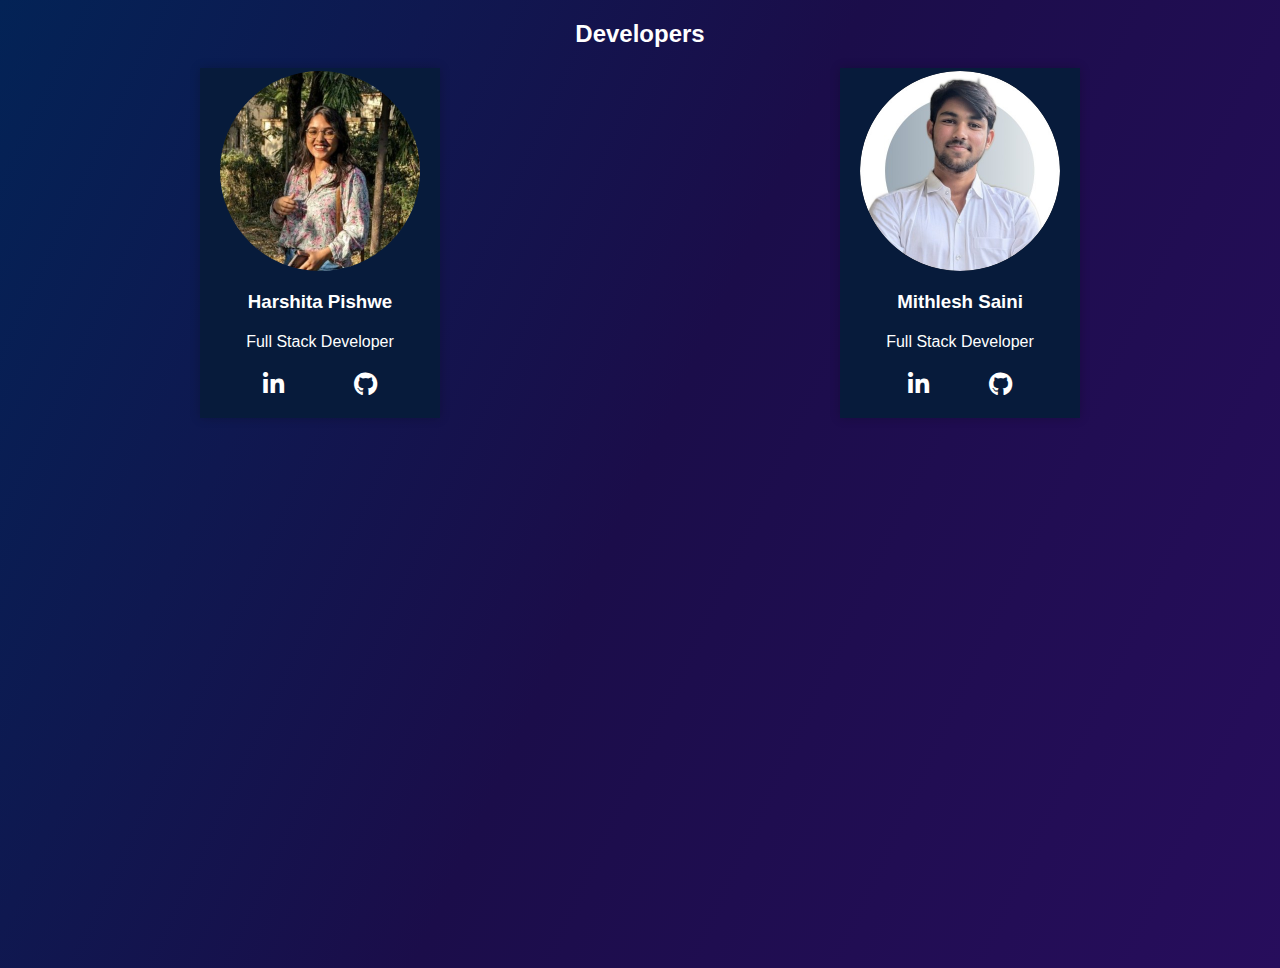
<file: developers.html>
<!DOCTYPE html>
<html lang="en">
<head>
    <meta charset="UTF-8">
    <meta name="viewport" content="width=device-width, initial-scale=1.0">
    <title>Developers</title>
    <link rel="stylesheet" href="/main.css">
    <link rel="stylesheet" href="https://cdnjs.cloudflare.com/ajax/libs/font-awesome/6.7.2/css/all.min.css" integrity="sha512-Evv84Mr4kqVGRNSgIGL/F/aIDqQb7xQ2vcrdIwxfjThSH8CSR7PBEakCr51Ck+w+/U6swU2Im1vVX0SVk9ABhg==" crossorigin="anonymous" referrerpolicy="no-referrer" />
    <style>
        h2 {
            text-align: center;
        }
        .container-main {
            display: flex;
            justify-content: center;
            align-items: start;
            height: 100vh;
        }
        .developers-container {
            max-width: 300px;
            height: 350px;
            margin: 0 auto;
            padding: 20px;
            display: flex;
            justify-content: center;
            align-items: center;
            box-sizing: border-box;
            background-color: #071b3b;
            box-shadow: 0 0 10px rgba(0, 0, 0, 0.2);
        }
        .developer {
            margin-bottom: 15px;
            display: flex;
            align-items: center;
            flex-direction: column;
        }
        .developer img {
            width: 200px;
            height: 200px;
            border-radius: 50%;
        }
        .developer h3 {
            margin: 20px;
            text-align: center;
        }
        .developer p {
            margin: 0;
            text-align: center;
        }
        .social-links {
            display: flex;
            justify-content: space-around;
            margin-top: 20px;
            font-size: x-large;
            transition: transform 3s ease;
        }
        .social-links :hover {
            transform: scale(1.2);
        }
        .social-links a {
            color: white;
        }

        @media (max-width: 768px) {
            .container-main {
                flex-direction: column;
            }
            .developers-container {
                margin-bottom: 20px;
            }
            .developer img {
                width: 150px;
                height: 150px;
            }
            .developers-container {
                max-width: 250px;
                height: 300px;
            }
        }
    </style>
</head>
<body>
    <h2>Developers</h2>
    <div class="container-main">
        <div class="developers-container">
            <div class="developer">
                <img src="/images/developer1.png" alt="Developer 1">
                <div>
                    <h3>Harshita Pishwe</h3>
                    <p>Full Stack Developer</p>
                    <div class="social-links">
                        <a href="https://www.linkedin.com/in/hpishwe/"><i class="fab fa-linkedin-in"></i></a>
                    <a href="https://github.com/hpishwe"><i class="fab fa-github"></i></a>
                    </div>
                </div>
            </div>
        </div>
        <div class="developers-container">
            <div class="developer">
                <img src="/images/developer2.png" alt="Developer 2">
                <div>
                    <h3>Mithlesh Saini</h3>
                    <p>Full Stack Developer</p>
                    <div class="social-links">
                        <a href="https://www.linkedin.com/in/meethp/"><i class="fab fa-linkedin-in"></i></a>
                    <a href="https://github.com/MeetMithlesh"><i class="fab fa-github"></i></a>
                    </div>
                    </div>
                </div>
            </div>
    </div>
</body>
</html>
</file>
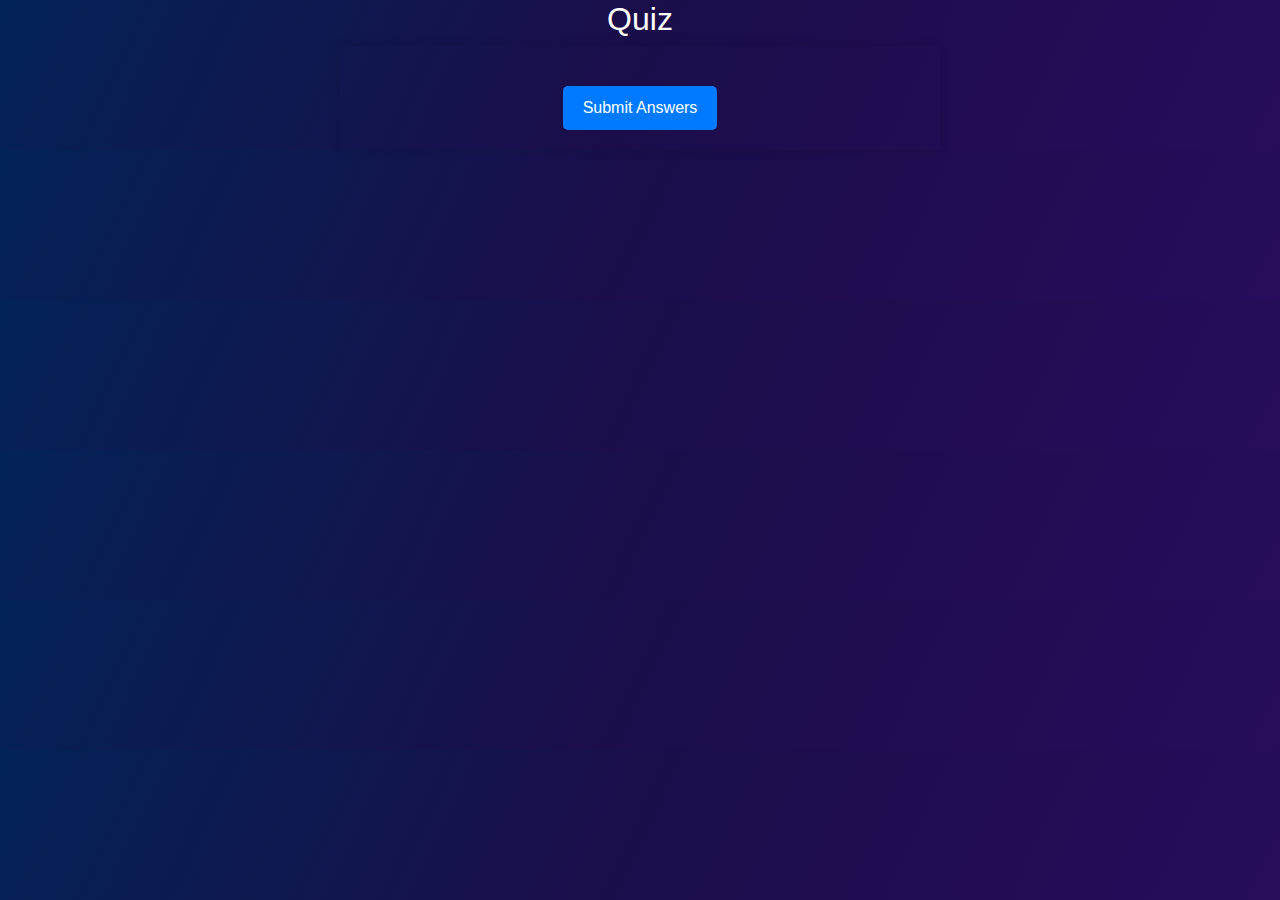
<file: quiz.html>
<!DOCTYPE html>
<html lang="en">
<head>
  <meta charset="UTF-8">
  <meta name="viewport" content="width=device-width, initial-scale=1.0">
  <title>Quiz</title>
    <script src="https://cdn.jsdelivr.net/npm/bootstrap@5.3.0-alpha1/dist/js/bootstrap.bundle.min.js"></script>
    <link href="https://cdn.jsdelivr.net/npm/bootstrap@5.3.3/dist/css/bootstrap.min.css" rel="stylesheet" integrity="sha384-QWTKZyjpPEjISv5WaRU9OFeRpok6YctnYmDr5pNlyT2bRjXh0JMhjY6hW+ALEwIH" crossorigin="anonymous">
    <link rel="stylesheet" href="/main.css">
    
  <style>

    h2 {
      text-align: center;
    }
    .question {
      margin-bottom: 15px;
    }
    .options {
      margin-left: 20px;
    }
    .options li {
      list-style-type: none;
      margin-bottom: 5px;
    }
    .discount {
      margin-top: 20px;
      font-size: 1.2em;
    }
    .quiz-container {
      max-width: 600px;
      margin: 0 auto;
      padding: 20px;
      display: flex;
      flex-direction: column;
    justify-content: center;
    align-items: center;
    box-sizing: border-box;
    box-shadow: 0 0 10px rgba(0, 0, 0, 0.1);
    }

    .btn-primary {
      background-color: #007bff;
      color: white;
      padding: 10px 20px;
      border: none;
      border-radius: 5px;
      cursor: pointer;
    }
    .button-container {
      text-align: center;
        margin-top: 20px;
    }
  </style>
</head>
<body>

  <h2>Quiz</h2>
<div class="quiz-container">
    <form id="questions-form" action="/api/submit-answers" method="POST">
        <div id="questions-container">
          <!-- Questions will be displayed here -->
        </div>
        <div class="button-container">
            <button type="submit" class="btn-primary">Submit Answers</button>
        </div>
      </form>
    
      <div id="discount" class="discount" style="display:none;">
        <p>Your total discount is: <span id="discount-amount">0%</span></p>
      </div>
</div>

  <script>
    let correctAnswers = []; // To store correct answers from the backend
    const API_BASE_URL = 'http://localhost:3000';
    // Fetch random questions and correct answers from the backend
    fetch(`${API_BASE_URL}/api/random-questions`)
      .then(response => response.json())
      .then(data => {
        const questionsContainer = document.getElementById('questions-container');
        correctAnswers = data.correctAnswers; // Save correct answers
        
        // Clear existing content
        questionsContainer.innerHTML = '';
        
        // Loop through the questions and display them with radio buttons
        data.questions.forEach((question, index) => {
          const questionElement = document.createElement('div');
          questionElement.classList.add('question');
          
          const questionText = document.createElement('p');
          questionText.textContent = `${index + 1}. ${question.question}`;
          questionElement.appendChild(questionText);
          
          const optionsList = document.createElement('ul');
          optionsList.classList.add('options');
          question.options.forEach((option, optionIndex) => {
            const optionItem = document.createElement('li');
            
            // Create radio button for each option
            const radio = document.createElement('input');
            radio.type = 'radio';
            radio.name = `question-${index}`;
            radio.value = option;
            
            // Create label for the radio button
            const label = document.createElement('label');
            label.textContent = option;
            
            optionItem.appendChild(radio);
            optionItem.appendChild(label);
            optionsList.appendChild(optionItem);
          });
          
          questionElement.appendChild(optionsList);
          questionsContainer.appendChild(questionElement);
        });
      })
      .catch(error => console.error('Error fetching questions:', error));

    // Handle form submission and send answers to backend
    document.getElementById('questions-form').addEventListener('submit', function(event) {
      event.preventDefault();
      
      const answers = [];
      const formData = new FormData(this);
      
      // Loop through all form fields and collect selected answers
      formData.forEach((value, key) => {
        answers.push({
          question: key,
          selectedOption: value
        });
      });

      // Send selected answers and correct answers to the backend
      fetch(`${API_BASE_URL}/api/submit-answers`, {
        method: 'POST',
        headers: {
          'Content-Type': 'application/json'
        },
        body: JSON.stringify({ answers, correctAnswers })
      })
      .then(response => response.json())
      .then(data => {
        // console.log('Answers submitted:', data);
        alert(`Your answers have been submitted!\n Congratulations! You got ${data.discount}% discount`);
        
        // Display the discount
        const discountElement = document.getElementById('discount');
        const discountAmount = document.getElementById('discount-amount');
        discountElement.style.display = 'block';
        discountAmount.textContent = `${data.discount}%`;
        // Add discount query parameter to the URL
        if(data.discount==0){
          var discountQueryParam = '?couponCode=BETTERLUCKNEXTTIME';
        }else if(data.discount==10){
          var discountQueryParam = '?couponCode=DISCOUNT10';
        }else if(data.discount==20){
            var discountQueryParam = '?couponCode=DISCOUNT20';
        }else if(data.discount==30){
            var discountQueryParam = '?couponCode=DISCOUNT30';
        }else if(data.discount==40){
            var discountQueryParam = '?couponCode=DISCOUNT40';
        }else if(data.discount==50){
            var discountQueryParam = '?couponCode=DISCOUNT50';
        }else {
            var discountQueryParam = '';
        }
        const urlParams = new URLSearchParams(window.location.search);
        urlParams.set('couponCode',discountQueryParam);
        
        const registerUrl = `/register.html?${urlParams}`;
        console.log(registerUrl);
        
        setTimeout(() => {
          window.location.href = registerUrl;
        }, 3000);

      })
      .catch(error => {
        console.error('Error submitting answers:', error);
        alert('Error submitting answers.');
      });
    });
  </script>
  
</body>
</html>
</file>
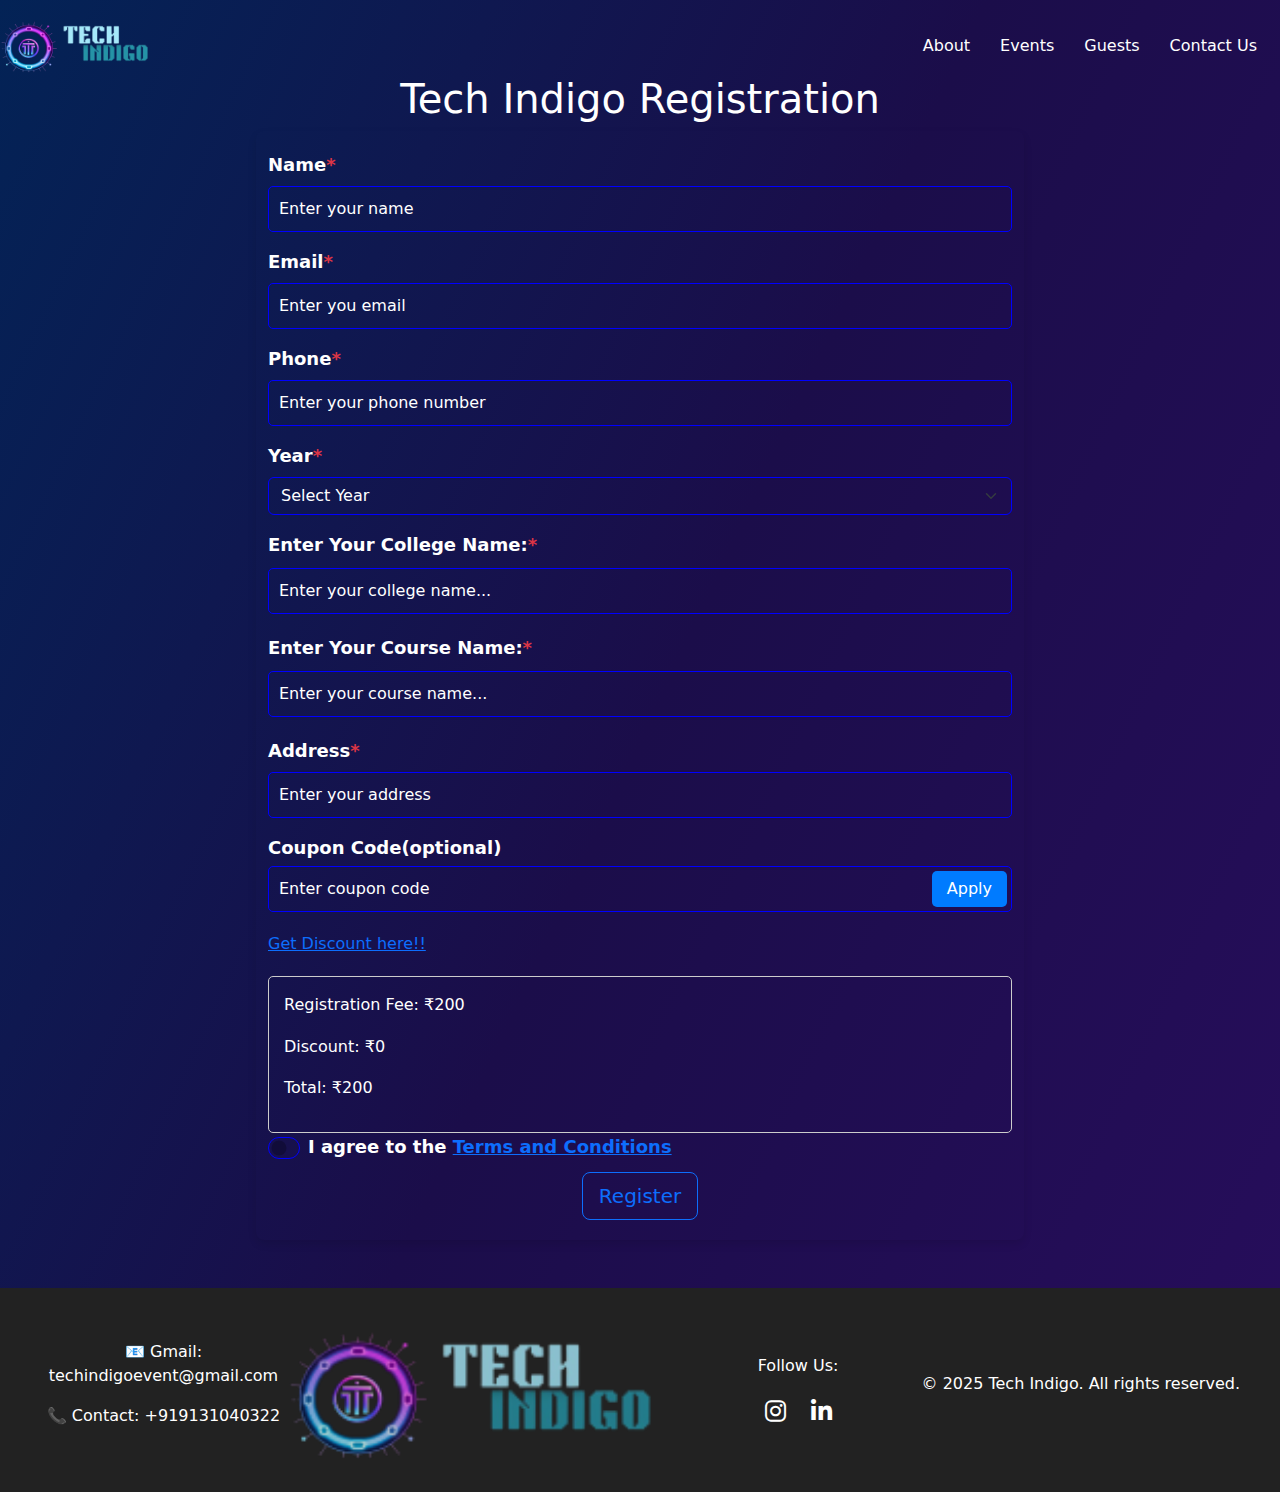
<file: register.html>
<!DOCTYPE html>
<html lang="en">
<head>
    <meta charset="UTF-8">
    <meta name="viewport" content="width=device-width, initial-scale=1.0">
    <title>Registration</title>
    <link rel="stylesheet" href="/main.css">
    <link rel="stylesheet" href="/register.css">
    <script src="https://cdn.jsdelivr.net/npm/bootstrap@5.3.0-alpha1/dist/js/bootstrap.bundle.min.js"></script>
    <link href="https://cdn.jsdelivr.net/npm/bootstrap@5.3.3/dist/css/bootstrap.min.css" rel="stylesheet" integrity="sha384-QWTKZyjpPEjISv5WaRU9OFeRpok6YctnYmDr5pNlyT2bRjXh0JMhjY6hW+ALEwIH" crossorigin="anonymous">
    <link rel="stylesheet" href="https://cdnjs.cloudflare.com/ajax/libs/font-awesome/6.7.2/css/all.min.css" integrity="sha512-Evv84Mr4kqVGRNSgIGL/F/aIDqQb7xQ2vcrdIwxfjThSH8CSR7PBEakCr51Ck+w+/U6swU2Im1vVX0SVk9ABhg==" crossorigin="anonymous" referrerpolicy="no-referrer" />
</head>
<body>
    <nav class="navbar">
        <div class="container-fluid">
          <!-- Logo -->
           <!-- Inside the navbar-brand anchor tag -->
    <a class="navbar-brand" href="/">
      <img src="/Component 1.png" alt="Tech Indigo Logo" height="50">
    </a>
    
          <a class="navbar-brand" href="#"></a>
          <!-- Desktop View Buttons -->
          <div class="d-none d-md-flex">
            <a class="nav-link" href="/#about">About</a>
            <a class="nav-link" href="/#events">Events</a>
            <a class="nav-link" href="/#guests">Guests</a>
            <a class="nav-link" href="/#contact">Contact Us</a>
          </div>
          <!-- Toggler for Smaller Resolutions -->
          <button class="navbar-toggler d-md-none" type="button" data-bs-toggle="offcanvas" data-bs-target="#offcanvasDarkNavbar" aria-controls="offcanvasDarkNavbar" aria-label="Toggle navigation">
            <span class="navbar-toggler-icon"></span>
          </button>
          <!-- Offcanvas Menu for Smaller Screens -->
          <div class="offcanvas offcanvas-end text-bg-dark" tabindex="-1" id="offcanvasDarkNavbar" aria-labelledby="offcanvasDarkNavbarLabel">
            <div class="offcanvas-header">
              <h5 class="offcanvas-title" id="offcanvasDarkNavbarLabel">Menu</h5>
              <button type="button" class="btn-close btn-close-white" data-bs-dismiss="offcanvas" aria-label="Close"></button>
            </div>
            <div class="offcanvas-body">
              <ul class="navbar-nav justify-content-end flex-grow-1 pe-3">
                <li class="nav-item">
                  <a class="nav-link" href="#about">About</a>
                </li>
                <li class="nav-item">
                  <a class="nav-link" href="#events">Events</a>
                </li>
                <li class="nav-item">
                  <a class="nav-link" href="#guests">Guests</a>
                </li>
                <li class="nav-item">
                  <a class="nav-link" href="#contact">Contact Us</a>
                </li>
              </ul>
            </div>
          </div>
        </div>
      </nav>


    <div class="registration-header">
        <h1 class="">Tech Indigo Registration</h1>
    </div>
<section class="d-flex justify-content-center">
  <div class="registration-form">
    <form action="/api/register" method="post" id="registration-form">
      <div class="container">
        <!-- College Input -->
        <div class="mb-3">
          <label for="name" class="form-label">Name<span class="text-danger">*</span></label>
          <input type="text" class="form-control" id="name" name="name" placeholder="Enter your name" required>
        </div>
        <div class="mb-3">
          <label for="email" class="form-label">Email<span class="text-danger">*</span></label>
          <input type="email" class="form-control" id="email" name="email" placeholder="Enter you email" required>
        </div>
        <div class="mb-3">
          <label for="phone" class="form-label">Phone<span class="text-danger">*</span></label>
          <input type='tel' class="form-control" id="phone" name="phone" placeholder="Enter your phone number" required>
        </div>
        <div class="mb-3">
          <label for="year" class="form-label">Year<span class="text-danger">*</span></label>
          <select class="form-select text-white" id="year" name="year" required style="background-color: transparent; border: 1px solid blue;">
            <option value="" disabled hidden selected>Select Year</option>
            <option value="1">1st Year</option>
            <option value="2">2nd Year</option>
            <option value="3">3rd Year</option>
            <option value="4">4th Year</option>
            <option value="5">5th Year</option>
          </select>
        </div>
        <label for="college-input">Enter Your College Name:<span class="text-danger">*</span></label>
        <div class="input-container">
          <input 
            type="text" 
            id="college-input" 
            placeholder="Enter your college name..." 
            oninput="filterOptions('college')"
            autocomplete="off" 
            name="college"
            />
            <ul id="college-dropdown">
            <li onclick="selectOption('college', this)"> School of Instrumentation (INST)</li>
            <li onclick="selectOption('college', this)">Indian Institute of Technology Indore (IITI)</li>
            <li onclick="selectOption('college', this)">National Institute of Technology (NIT)</li>
            <li onclick="selectOption('college', this)">Vellore Institute of Technology (VIT)</li>
            <li onclick="selectOption('college', this)">Human Resource Development Centre (HRDC)</li>
            <li onclick="selectOption('college', this)"> School of Aviation, Tourism and Hospitality Management (SATHM)</li>
            <li onclick="selectOption('college', this)"> School of Biochemistry (BIOCHEM)</li>
            <li onclick="selectOption('college', this)"> School of Biotechnology (BIOTECH)</li>
            <li onclick="selectOption('college', this)"> School of Chemical Sciences (CHEMICAL)</li>
            <li onclick="selectOption('college', this)"> School of Commerce (COMMERCE)</li>
            <li onclick="selectOption('college', this)"> School of Computer Science & Information Technology (SCSIT)</li>
            <li onclick="selectOption('college', this)"> School of Data Science & Forecasting (DSF)</li>
            <li onclick="selectOption('college', this)"> School of Economics (ECON)</li>
            <li onclick="selectOption('college', this)"> School of Education (EDU)</li>
            <li onclick="selectOption('college', this)"> School of Electronics (ELEX)</li>
            <li onclick="selectOption('college', this)"> School of Energy & Environmental Studies (SEES)</li>
            <li onclick="selectOption('college', this)"> School of Journalism & Mass Communication (SJMC)</li>
            <li onclick="selectOption('college', this)"> School of Law (LAW)</li>
            <li onclick="selectOption('college', this)"> School of Life Sciences (SLS)</li>
            <li onclick="selectOption('college', this)"> School of Languages</li>
            <li onclick="selectOption('college', this)"> School of Mathematics ( MATH)</li>
            <li onclick="selectOption('college', this)"> School of Pharmacy (PHARMACY)</li>
            <li onclick="selectOption('college', this)"> School of Physical Education (SPEDU)</li>
            <li onclick="selectOption('college', this)"> School of Physics ( PHYSICS)</li>
            <li onclick="selectOption('college', this)"> School of Statistics (STAT)</li>
            <li onclick="selectOption('college', this)"> School of Social Science (SOSS)</li>
            <li onclick="selectOption('college', this)"> Institute of Engineering & Technology (IET)</li>
            <li onclick="selectOption('college', this)"> Institute of Management Studies (IMS)</li>
            <li onclick="selectOption('college', this)"> International Institute of Professional Studies (IIPS)</li>
            <li onclick="selectOption('college', this)"> Information Technology Centre (ITC)</li>
            <li onclick="selectOption('college', this)"> Directorate of Physical Education & Sports (DPE)</li>
            <li onclick="selectOption('college', this)"> School of Library and Information Science (SLIS)</li>
            <li onclick="selectOption('college', this)"> Department of Life Long Learning (DOLLL)</li>
            <li onclick="selectOption('college', this)"> Educational Multimedia Research Centre (EMRC)</li>
            <li onclick="selectOption('college', this)"> Acropolis Institute of Technology and Research</li>
            <li onclick="selectOption('college', this)"> Shri G. S. Institute of Technology and Science</li>
            <li onclick="selectOption('college', this)"> Institute of Engineering and Science, IPS Academy</li>
            <li onclick="selectOption('college', this)"> Medi-Caps University</li>
          </ul>
        </div>
    
        <!-- Course Input -->
        <label for="course-input">Enter Your Course Name:<span class="text-danger">*</span></label>
        <div class="input-container">
          <input 
            type="text" 
            id="course-input" 
            placeholder="Enter your course name..." 
            oninput="filterOptions('course')"
            autocomplete="off" 
            name="course"
          />
          <ul id="course-dropdown">
            <li onclick="selectOption('course', this)">B.E./B.Tech in Computer Science Engineering</li>
            <li onclick="selectOption('course', this)">B.E./B.Tech in Mechanical Engineering</li>
            <li onclick="selectOption('course', this)">B.E./B.Tech in Electrical Engineering</li>
            <li onclick="selectOption('course', this)">B.E./B.Tech in Civil Engineering</li>
            <li onclick="selectOption('course', this)">B.E./B.Tech in Information Technology</li>
            <li onclick="selectOption('course', this)">Integrated M.Tech. in Information technology(IT)</li>
            <li onclick="selectOption('course', this)">Integrated Master of Computer Applications (MCA)</li>
            <li onclick="selectOption('course', this)">Integrated M.Tech in Artificial Intelligence & Data Science(AIDS)</li>
            <li onclick="selectOption('course', this)">Integrated M.Tech in Internet Of Things (IOT)</li>
            <li onclick="selectOption('course', this)">Integrated M.Tech in Electronic Embedded Systems(EES)</li>
            <li onclick="selectOption('course', this)">M.Sc</li>
            <li onclick="selectOption('course', this)">B.Sc</li>
          </ul>
        </div>
        <div>
            <div class="mb-3">
            <label for="address" class="form-label">Address<span class="text-danger">*</span></label>
            <input type="text" class="form-control" id="address" name="address" placeholder="Enter your address" required>
        </div>
        <div class="form-group">
          <label for="coupon" class="coupon-label">Coupon Code(optional)</label>
          <div class="coupon-container">
              <input type="text" id="coupon" placeholder="Enter coupon code" class="coupon-input" name="couponCode">
              <button type="button" id="apply-coupon">Apply</button>
          </div>
         
      </div>
      <a href="#" id="quiz-link">Get Discount here!!</a>
      <div id="fee-breakup">
          <p>Registration Fee: <span id="registration-fee">₹200</span></p>
          <p>Discount: <span id="discount">₹0</span></p>
          <p>Total: <span id="total">₹200</span></p>
      </div>    
        <div class="form-check form-switch">
          <input class="form-check-input bg-blue" type="checkbox" id="flexSwitchCheckDefault" required>
          <label class="form-check-label" for="flexSwitchCheckDefault">I agree to the <a href="./terms.html" id="T&C">Terms and Conditions</a></label>
        </div>
      <div class="d-flex justify-content-center">
        <button type="submit" class="btn btn-outline-primary btn-lg">Register</button>
      </div>
    </form>
    
  </div>
  <div id="coupon-popup" class="popup hidden">
    <div class="popup-content">
        <p id="popup-message"></p>
        <button id="close-popup" type="button">OK</button>
    </div>
</div>
<div id="errorContainer" style="color: red; text-align: center;"></div>
</section>



    <footer class="tech-indigo-footer mt-5 pt-4" >
      <div class="footer-left" id="contact">
        <p>📧 Gmail: techindigoevent@gmail.com</p>
        <p>📞 Contact: +919131040322</p>
      </div>
      <div class="footer-center">
        <img src="/Component 1.png" alt="Tech Indigo Logo" class="footer-logo">
      </div>
      <div class="footer-right">
        <p>Follow Us:</p>
        <div class="social-icons">
          
          
          <a href="https://www.instagram.com/tech.indigo?igsh=azZtYjNpbHM4dDQ4&utm_source=qr"><i class="fab fa-instagram"></i></a>
          <a href="https://www.linkedin.com/company/tech-indigo/?viewAsMember=true"><i class="fab fa-linkedin-in"></i></a>
        </div>
      </div>
  <div>
    <p>© 2025 Tech Indigo. All rights reserved.</p>
    <!-- <a href="https://www.linkedin.com/in/hpishwe/" class="text-decoration-none">
      <br>
      <p>Created By Harshita Pishwe with <i class="fa-solid fa-heart" style="color: #f90b3b;"></i></p>
    </a> -->
  </div>
    </footer>
      <script src="/script2.js">


      </script>
</body>
</html>
</file>
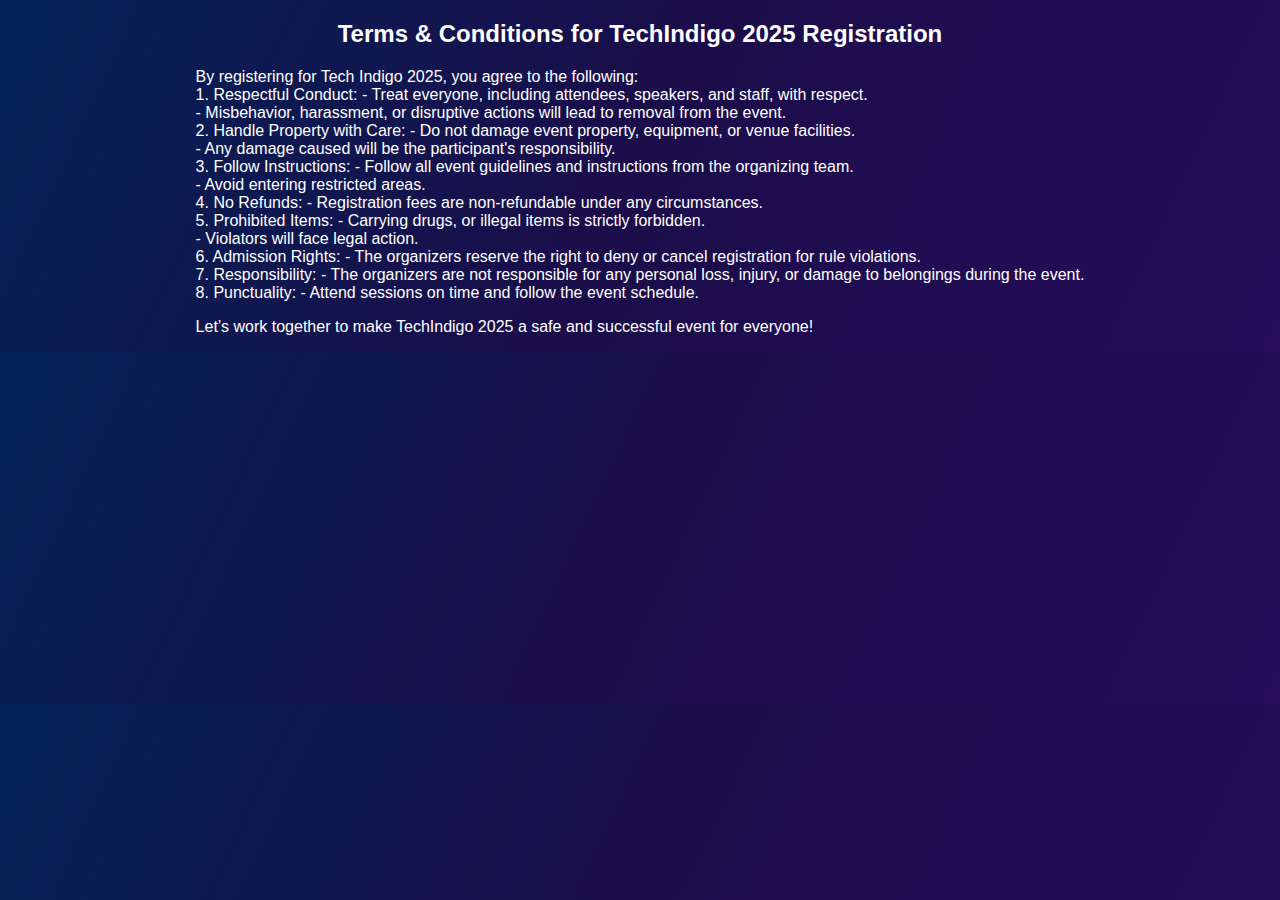
<file: terms.html>
<!DOCTYPE html>
<html lang="en">
<head>
    <meta charset="UTF-8">
    <meta name="viewport" content="width=device-width, initial-scale=1.0">
    <title>Terms & Conditions</title>
    <link rel="stylesheet" href="/main.css">
    <style>

        .terms-box{
            width: 100%;;
            box-sizing: border-box;
            display: flex;
            justify-content: center;
        
        }j
        .box{
            margin-top: 4px;
            padding: 20px;
            max-width: 800px;
            line-height: 2;
            border-radius: 10px;
            box-shadow: 
                0 0 15px rgba(0, 255, 255, 0.5), 
                0 0 30px rgba(0, 255, 255, 0.5), 
                0 0 45px rgba(0, 255, 255, 0.5);
        }

        .t-head{
            text-align: center;
        }

    </style>
</head>
<body>
    
    <h2 class="t-head">Terms & Conditions for TechIndigo 2025 Registration</h2>
    <div class="terms-box">

<div class="box">By registering for Tech Indigo 2025, you agree to the following:  
    <br>
    1. Respectful Conduct:  
       - Treat everyone, including attendees, speakers, and staff, with respect.  <br>
       - Misbehavior, harassment, or disruptive actions will lead to removal from the event.  
    <br>
    2. Handle Property with Care: 
       - Do not damage event property, equipment, or venue facilities.  <br>
       - Any damage caused will be the participant's responsibility.  
    <br>
    3. Follow Instructions:  
       - Follow all event guidelines and instructions from the organizing team.  <br>
       - Avoid entering restricted areas.  
    <br>
    4. No Refunds:  
       - Registration fees are non-refundable under any circumstances.  
    <br>
    5. Prohibited Items:  
       - Carrying drugs, or illegal items is strictly forbidden.  <br>
       - Violators will face legal action.  
    <br>
    6. Admission Rights:  
       - The organizers reserve the right to deny or cancel registration for rule violations.  
    <br>
    7. Responsibility:  
       - The organizers are not responsible for any personal loss, injury, or damage to belongings during the event.  
    <br>
    8. Punctuality:  
        - Attend sessions on time and follow the event schedule.  
    <br>
    <p class="text-align-center">Let’s work together to make TechIndigo 2025 a safe and successful event for everyone!</p></div>
    </div>
</body>
</html>
</file>
<file: main.css>
html {
    scroll-behavior: smooth;
  }
  ::-webkit-scrollbar{
    display: none;
  }
  body {
    margin: 0;
    padding: 0;
    /* height: 100vh; */
    background: linear-gradient(115deg, #032356 0%, #1B0D4A 50%, #270D5C 100%);
    color: white; /* Ensures text is visible on the dark background */
    font-family: Arial, sans-serif; /* You can change the font */
  }

  /* Navbar styling */
.navbar {
    /* background: rgba(0, 0, 0, 0.4); Black background with 40% opacity */
    color: white;
    padding-bottom: 8px;
    height: 75px;
    transition: background 0.3s ease;
  }

  .navbar .container-fluid {
    padding: 0 8px 0 0;
  }
  .navbar.scrolled {
    background: rgba(0, 0, 0, 0.6); /* Black with 60% opacity */
  }
  /* Logo styling */
  .navbar-brand {
    font-weight: bold;
    font-size: 20px;
    color: white;
  }
  .navbar-brand img{
    height: 65px;

  }
  /* Desktop view links */
  .nav-link {
    color: white; /* Default text color */
    margin: 0 15px;
    text-decoration: none;
    transition: color 0.3s;
  }
  
  .nav-link:hover {
    color: #007bff; /* Blue color on hover */
  }
  
  /* Hide offcanvas for larger screens */
  .offcanvas {
    display: none; /* Default hidden */
  }
  
  /* Show offcanvas for smaller screens */
  @media (max-width: 768px) {
    .offcanvas {
      display: block;
    }
    .d-md-flex {
      display: none !important;
    }
  }
  

  .nav-link:hover {
    color: magenta;
    
    transform: scale(1.1);
  }
  
  .hero-image-container {
    position: relative;
    height: 100vh; /* Full viewport height */
    overflow: hidden;
    display: flex;
    align-items: center;
    justify-content: center;
    /* width: 100%; */
    /* text-align: center; */
    /* margin-top: 100px; Adjust this value to control the distance below the navbar */
  }

  
.hero-video {
  position: absolute;
  top: 0;
  left: 0;
  width: 100%;
  height: 100%;
  object-fit: cover; /* Ensures video covers the section */
  z-index: -1;
  }

  .text-container {
    text-align: center;
    margin-top: 20px;
    padding: 10px;
  }
  
  .main-title {
    font-size: 2.5rem; /* Responsive large text */
    font-weight: bold;
    color: #ffffff;
  }
  
  .sub-title {
    font-size: 1.25rem; /* Responsive smaller text */
    color: #cccccc; /* Lighter color for the subheading */
  }
  
  /* Responsive adjustments */
  @media (max-width: 768px) {
    .main-title {
      font-size: 2rem;
    }
    .sub-title {
      font-size: 1rem;
    }
  }
/* Mission container styling */
.mission-container {
  text-align: center;
  margin: 40px auto;
  padding: 20px;
  background: rgba(255, 255, 255, 0.1); /* Semi-transparent background */
  border-radius: 20px;
  max-width: 1148px; /* Matches the main image width */
  padding-left: 30px; /* Add padding for semi-transparent background */
  padding-right: 30px; /* Add padding for semi-transparent background */
}

/* Mission title styling */
.mission-title {
  font-size: 1.8rem;
  color: #ffffff;
  margin-bottom: 20px;
}

/* Mission grid styling */
.mission-grid {
  display: flex;
  justify-content: space-around;
  gap: 20px;
  flex-wrap: wrap;
  padding: 20px 0; /* Add some vertical padding */
}

/* Mission item styling */
.mission-item {
  flex: 1;
  min-width: 200px; /* Adjust for smaller screens */
  max-width: 300px; /* Prevent items from being too wide */
  text-align: center;
  transition: transform 0.3s ease, background-color 0.3s ease;
  padding: 20px;
  border-radius: 15px;
}

/* Align text directly below the image */
.mission-item img {
  display: block;
  margin: 0 auto; /* Center the image */
}

.mission-text {
  margin-top: 10px; /* Space between the image and text */
  font-size: 1.2rem;
  color: #ffffff;
}

/* Hover effect */
.mission-item:hover {
  transform: translateY(-10px);
  background: rgba(255, 255, 255, 0.2);
  height: auto;
}

/* Mission icon styling */
.mission-icon {
  width: 80px;
  height: 80px;
}
.hover-text {
  position: absolute;
  bottom: 10px;
  left: 50%;
  transform: translateX(-50%);
  color: white;
  padding: 5px 10px;
  border-radius: 5px;
  opacity: 0;
  pointer-events: none;
  transition: opacity 0.3s ease;
}
/* Responsive design */
@media (max-width: 768px) {

  .mission-container {
    margin: 0 20px; /* Add margin to prevent the box from touching the screen edges */
    padding: 20px; /* Maintain internal spacing for the content */
    border-radius: 10px; /* Optional: Add rounded corners for a polished look */
    box-shadow: 0 4px 8px rgba(0, 0, 0, 0.1); /* Optional: Add a subtle shadow */
  }

  .mission-grid {
    gap: 15px; /* Reduce the gap between grid items for smaller screens */
  }

  .mission-item {
    flex: 1 1 auto; /* Adjust the flex behavior for smaller screens */
  }
  .mission-grid {
    flex-direction: column;
    align-items: center;
  }

  .mission-item {
    margin-bottom: 20px;
  }
}





.dep-part{
  /* height: 55vh; */
  max-height: max-content;
  width: 90%;
  display: flex;
  color: white;
  background-color: #071b3b;
  border-radius: 15px;
  justify-content: space-around;
  padding: 50px;
  margin: 20px auto; 
}

.dep-content{
  height: 100%;
  
  width: 50%;
}

.dep-content-img img{
  height: 65%;
  width: 65%;
  object-fit: cover;
  object-position: center;
}
.dep-content-img{
  display: flex;
  align-items: center;
  justify-content: center;
}
@media (max-width: 768px) {
  .dep-part {
    flex-direction: column-reverse;
    height: auto;
    padding: 20px;
  }

  .dep-content {
    width: 100%;
  }

  .dep-content-img img {
    height: 30%;
    width: 30%;
    align-items: center;
  }
}


.timeline {
  position: relative;
  width: 80%;
  height: 150vh;
  margin: 50px auto;
}

.line {
  position: absolute;
  width: 4px;
  height: 100%; /* Increase the height of the line to fit all items */
  background: white;
  left: 50%;
  transform: translateX(-50%);
  z-index: 1;
}

.timeline-item {
  position: relative;
  margin: 168px 0; /* Increase margin to add more distance between dots */
  display: flex;
  align-items: center;
  opacity: 0; /* Initially hidden */
  transform: translateY(20px);
  transition: opacity 0.3s ease, transform 0.3s ease;
}

.dot {
  position: relative;
  width: 20px; /* Adjust size of the dot */
  height: 20px; /* Adjust size of the dot */
  background: transparent; /* Empty inside */
  border: 3px solid gray; /* Add a border */
  border-radius: 50%;
  z-index: 2;
  left: calc(50% - 10px); /* Center the dot */
  transform: scale(0.8);
  transition: background 0.3s ease, transform 0.3s ease, border-color 0.3s ease;
}

.timeline-item .content {
  position: absolute;
  background: #a5e9fb ;
  padding: 15px;
  border-radius: 5px;
  width: 40%;
  text-align: left;
  left: calc(50% + 30px);
  transform: scale(1);
  transition: transform 0.3s ease;
  box-shadow: 0 0 15px rgba(0, 150, 200, 0.7), 
              0 0 30px rgba(0, 150, 200, 0.5);
}

.timeline-item:nth-child(even) .content {
  left: auto;
  right: calc(50% + 30px);
}

.timeline-item.visible {
  opacity: 1;
  transform: translateY(0);
}

.timeline-item.visible .dot {
  background: white; /* Fill the dot after it is triggered */
  border-color: white; /* Change border color when triggered */
  transform: scale(1);
}

.timeline-item .content:hover {
  transform: scale(1.1); /* Hover to scale up the box */
  box-shadow: 0 0 25px rgba(0, 150, 200, 1), 
  0 0 50px rgba(0, 150, 200, 0.8), 
  0 0 75px rgba(0, 150, 200, 0.6);
}

.register-tag{
  display: flex ;
}
/* Register part */

.registration-part{
  height: 55vh;
  width: 90%;
  display: flex;
  color: white;
  background-color: #071b3b;
  border-radius: 15px;
  justify-content: space-around;
  padding: 50px;
  margin: 20px auto; 
}

.register-content{
  height: 100%;
  width: 50%;
}

.register-content-img img{
  height: 100%;
  width: 100%;
  object-fit: cover;
  object-position: center;
}

@media (max-width: 768px) {
  .registration-part {
    flex-direction: column-reverse;
    height: auto;
    padding: 20px;
  }

  .register-content {
    width: 100%;
  }

  .register-content-img img {
    height: 30%;
    align-items: center;
  }
}

/* Honeycomb Section Styles */
.honeycomb-container {
  padding: 50px 20px;
  text-align: center;

}

.hex-row {
  display: flex;
  justify-content: center;
  margin: -65px 0;
}

.hexagon {
  position: relative;
  overflow: hidden;
  color: #f5f5f5;
  width: 200px;
  height: 200px;
  margin: 10px 4px;
  background-color: #f5f5f5;
  clip-path: polygon(50% 0%, 100% 25%, 100% 75%, 50% 100%, 0% 75%, 0% 25%);
  display: flex;
  justify-content: center;
  align-items: center;
  transition: transform 0.3s ease, opacity 0.3s ease;
}

.hexagon img {
  height: 100%;
  width: 100%;
  object-position: center;
  object-fit: cover;
  transition: opacity 0.3s ease;
}

.hexagon:hover {
  transform: scale(1.1);
  /* box-shadow: 0 0 20px 10px rgba(228, 182, 16, 0.6); */
}

.hexagon::after {
  content: attr(data-hover);
  position: absolute;
  bottom: 10px;
  font-size: 14px;
  font-weight: bold;
  color: #000;
  width: 100%;
  text-align: center;
  opacity: 0;
  transition: opacity 0.3s ease;
}

.hexagon:hover::after {
  opacity: 1;
}
.hexagon .overlay {
  position: absolute;
  top: 0;
  left: 0;
  width: 100%;
  height: 100%;
  background: rgba(0, 0, 0, 0.4); /* Translucent black */
  color: white;
  font-size: 16px;
  font-weight: bold;
  display: flex;
  justify-content: center;
  align-items: center;
  opacity: 0;
  transition: opacity 0.3s ease;
  clip-path: inherit; /* Match the hexagon shape */
}
.hexagon:hover .overlay {
  opacity: 1;
}

.hexagon:hover img {
  opacity: 0.5;
}

/* Footer styling */
.tech-indigo-footer {
  display: flex;
  flex-wrap: wrap;
  align-items: center;
  justify-content: space-between;
  background-color: #222;
  color: #fff;
  padding: 20px 40px;
  text-align: center;
}

.footer-left,
.footer-right {
  flex: 1;
  min-width: 200px;
}

.footer-center {
  flex: 1;
  display: flex;
  justify-content: center;
  align-items: center;
}

.footer-logo {
  height: 160px;
  width:auto ;
  opacity: 0.8;
  transition: opacity 0.3s ease;
}

.footer-logo:hover {
  opacity: 5;
}

.social-icons a {
  color: #fff;
  text-decoration: none;
  margin: 0 10px;
  font-size: 1.5rem;
  transition: color 0.3s ease;
}

.social-icons a:hover {
  color: #1da1f2; /* Twitter blue as a hover example */
}

/* Responsive design */
@media (max-width: 768px) {
  .tech-indigo-footer {
    flex-direction: column;
    text-align: center;
  }

  .footer-left,
  .footer-right,
  .footer-center {
    flex: unset;
    margin: 10px 0;
  }
  .footer-logo {
    height: 120px;
  }
}

/* Tablets and Smaller Devices */
@media (max-width: 768px) {
  .timeline {
    width: 90%; /* Adjust the width for smaller screens */
    height: auto; /* Allow dynamic height */
  }

  .line {
    display: none; /* Hide the vertical line */
  }

  .timeline-item {
    margin: 60px 0; /* Adjust spacing between boxes */
    flex-direction: column; /* Ensure vertical stacking */
  }

  .dot {
    display: none; /* Remove dots */
  }

  .timeline-item .content {
    width: 90%; /* Increase content box width */
    padding: 15px; /* Add some padding */
    text-align: center; /* Center the text for better readability */
    margin: 0 auto; /* Center the box */
    position: static; /* Remove absolute positioning */
  }
}

/* Mobile Devices (Extra Small Screens) */
@media (max-width: 480px) {
  .timeline {
    width: 100%; /* Use the full screen width */
    padding: 0 10px; /* Add padding to the sides */
  }

  .line {
    display: none; /* Ensure the line is hidden */
  }

  .dot {
    display: none; /* Ensure dots are removed */
  }

  .timeline-item {
    margin: 40px 0; /* Reduce spacing for a more compact layout */
  }

  .timeline-item .content {
    font-size: 14px; /* Reduce font size for small screens */
    width: 100%; /* Take up the full width */
    padding: 10px; /* Add some padding */
    text-align: center; /* Keep the text centered */
  }
}

/* Media Queries for Responsive Design */
@media (max-width: 768px) {
  .hexagon {
    width: 80px; /* Reduced size */
    height: 80px; /* Reduced size */
  }

  .hex-row {
    flex-wrap: wrap;
    justify-content: center;
    margin: -37px 0; /* Adjust margin for smaller screens */
  }

  .hexagon img {
    /* max-width: 70%;
    max-height: 70%; */
    height: 100%;
    width: 100%;
    object-position: center;
    object-fit: cover;
  }
  .hexagon .overlay {
    font-size: 8px;
  }
}

@media (max-width: 480px) {
  .hexagon {
    width: 60px; /* Further reduced size */
    height: 60px; /* Further reduced size */
    margin: 2px;
  }

  .hexagon img {
    /* max-width: 50%;
    max-height: 50%; */
    height: 100%;
    width: 100%;
    object-position: center;
    object-fit: cover;
  }

  .hex-row {
    margin: -17px 0; /* Adjust margin for even smaller screens */
  }

  .hexagon .overlay {
    font-size: 5px;
  }

  .hero-video{
    object-fit: contain;
  }
  .hero-image-container{
    height: 350px;
    margin-bottom: -150px;
  }
}

.tech-countdown-wrapper {
  text-align: center;
  padding: 30px;
}

.tech-countdown-wrapper h2 {
  font-size: 2rem;
  color: #00d4ff;
  text-transform: uppercase;
  letter-spacing: 3px;
  margin-bottom: 20px;
  animation: glow 1.5s infinite;
}

.tech-countdown {
  display: flex;
  gap: 20px;
  justify-content: center;
}

.time-unit {
  width: 100px;
  height: 120px;
  display: flex;
  flex-direction: column;
  justify-content: center;
  align-items: center;
  background: linear-gradient(145deg, #1f1f1f, #333333);
  border: 2px solid #00d4ff;
  border-radius: 10px;
  box-shadow: 0 0 20px rgba(0, 212, 255, 0.7), 0 0 10px rgba(0, 212, 255, 0.5);
  text-align: center;
  position: relative;
  overflow: hidden;
  transition: transform 0.3s ease, box-shadow 0.3s ease;
}

.time-unit .number {
  font-size: 2.5rem;
  font-weight: bold;
  color: #fff;
  margin-bottom: 5px;
  text-shadow: 0 0 10px rgba(255, 255, 255, 0.8);
}

.time-unit .label {
  font-size: 1rem;
  color: #aaa;
  text-transform: uppercase;
  letter-spacing: 2px;
}

.time-unit:before {
  content: '';
  position: absolute;
  top: -50%;
  left: -50%;
  width: 200%;
  height: 200%;
  background: rgba(0, 212, 255, 0.1);
  border-radius: 50%;
  animation: rotate 5s linear infinite;
}

.time-unit:hover{
  transform: scale(1.1);
  box-shadow: 0 0 20px rgba(0, 212, 255, 0.7), 0 0 10px rgba(0, 212, 255, 0.5);
}

@keyframes glow {
  0%, 100% {
    text-shadow: 0 0 5px #00d4ff, 0 0 15px #00d4ff, 0 0 20px #00d4ff;
  }
  50% {
    text-shadow: 0 0 10px #00d4ff, 0 0 30px #00d4ff, 0 0 40px #00d4ff;
  }
}

@keyframes rotate {
  0% {
    transform: rotate(0deg);
  }
  100% {
    transform: rotate(360deg);
  }
}

@media (max-width: 768px) {
  .time-unit {
    width: 80px;
    height: 100px;
  }

  .time-unit .number {
    font-size: 2rem;
  }

  .tech-countdown-wrapper h2 {
    font-size: 1.5rem;
  }
}

@media (max-width: 480px) {
  .time-unit {
    width: 70px;
    height: 90px;
  }

  .time-unit .number {
    font-size: 1.5rem;
  }

  .tech-countdown-wrapper h2 {
    font-size: 1.2rem;
  }
  .time-unit .label{
    font-size: 12px;
    letter-spacing: 0;
  }
}
</file>
<file: register.css>
.registration-header{
    text-align: center;
    color: white;
}

.registration-form {
    /* display: flex;
    justify-content: center; */
    width: 60%;
    color: white;
}


.container {
    max-width: 100%;
    margin: auto;
    /* background: white; */
    padding: 20px;
    border-radius: 8px;
    box-shadow: 0 4px 8px rgba(0, 0, 0, 0.1);
  }

  label {
    font-size: 18px;
    font-weight: bold;
    display: block;
    margin-bottom: 10px;
  }

  .input-container {
    position: relative;
    margin-bottom: 20px;
  }

  .container input {
    width: 100%;
    padding: 10px;
    font-size: 16px;
    background-color: transparent;
    border: 1px solid blue;
    border-radius: 5px;
    color: white;
  }

 .container input:focus {
        outline: none;
        border-color: #0053ad;
        background-color: transparent;
        color: white;
    }

.container input::placeholder {
    color: white;   
}

option{
    background-color: #071b3b;
}

  ul {
    position: absolute;
    top: calc(100% + 10px);
    left: 0;
    right: 0;
    max-height: 150px;
    overflow-y: auto;
    margin: 0;
    padding: 0;
    list-style: none;
    background: #071b3b;
    border: 1px solid #ccc;
    border-radius: 5px;
    box-shadow: 0 4px 8px rgba(0, 0, 0, 0.1);
    z-index: 1000;
    display: none; /* Hidden by default */
  }

  ul.visible {
    display: block;
  }

  ul li {
    padding: 10px;
    font-size: 16px;
    cursor: pointer;
    transition: background 0.2s ease;
  }

  ul li:hover {
    background: #007bff;
    color: white;
  }

.form-group {
    margin-bottom: 20px;
}

.coupon-label {
    display: block;
    font-weight: bold;
    margin-bottom: 5px;
}

.coupon-input {
    width: 100%;
    padding: 10px;
    margin: 0;
    box-sizing: border-box;
    border: 1px solid #ccc;
    border-radius: 5px;
    font-size: 16px;
}

.coupon-container {
    display: flex;
    align-items: center;
    position: relative;
}

.coupon-container input {
    padding-right: 80px;
}

.coupon-container button {
    position: absolute;
    right: 5px;
    top: 5px;
    bottom: 5px;
    background-color: #007bff;
    border: none;
    color: #fff;
    border-radius: 5px;
    padding: 0 15px;
    cursor: pointer;
    font-size: 16px;
}

.coupon-container button:hover {
    background-color: #0056b3;
}

#fee-breakup {
    margin-top: 20px;
    padding: 15px;
    /* background: #071b3b; */
    border-radius: 5px;
    font-size: 16px;
    line-height: 1.6;
    border: 1px solid #ccc;
}

/* Popup Background */
.popup {
    position: fixed;
    top: 0;
    left: 0;
    width: 100%;
    height: 100%;
    background-color: rgba(0, 0, 0, 0.5);
    display: flex;
    justify-content: center;
    align-items: center;
    z-index: 1000;
}

/* Popup Content */
.popup-content {
    background: #ffffff;
    padding: 20px 30px;
    border-radius: 8px;
    box-shadow: 0 4px 10px rgba(0, 0, 0, 0.2);
    text-align: center;
    width: 300px;
    animation: popup-animation 0.3s ease-out;
}

.popup-content p {
    font-size: 16px;
    margin: 0 0 20px;
    color: #333;
}

.popup-content button {
    background-color: #007BFF;
    color: #fff;
    padding: 8px 16px;
    border: none;
    border-radius: 4px;
    cursor: pointer;
    font-size: 14px;
}

.popup-content button:hover {
    background-color: #0056b3;
}

/* Hide the popup */
.hidden {
    display: none;
}

/* Popup Animation */
@keyframes popup-animation {
    from {
        transform: scale(0.9);
        opacity: 0;
    }
    to {
        transform: scale(1);
        opacity: 1;
    }
}
</file>
